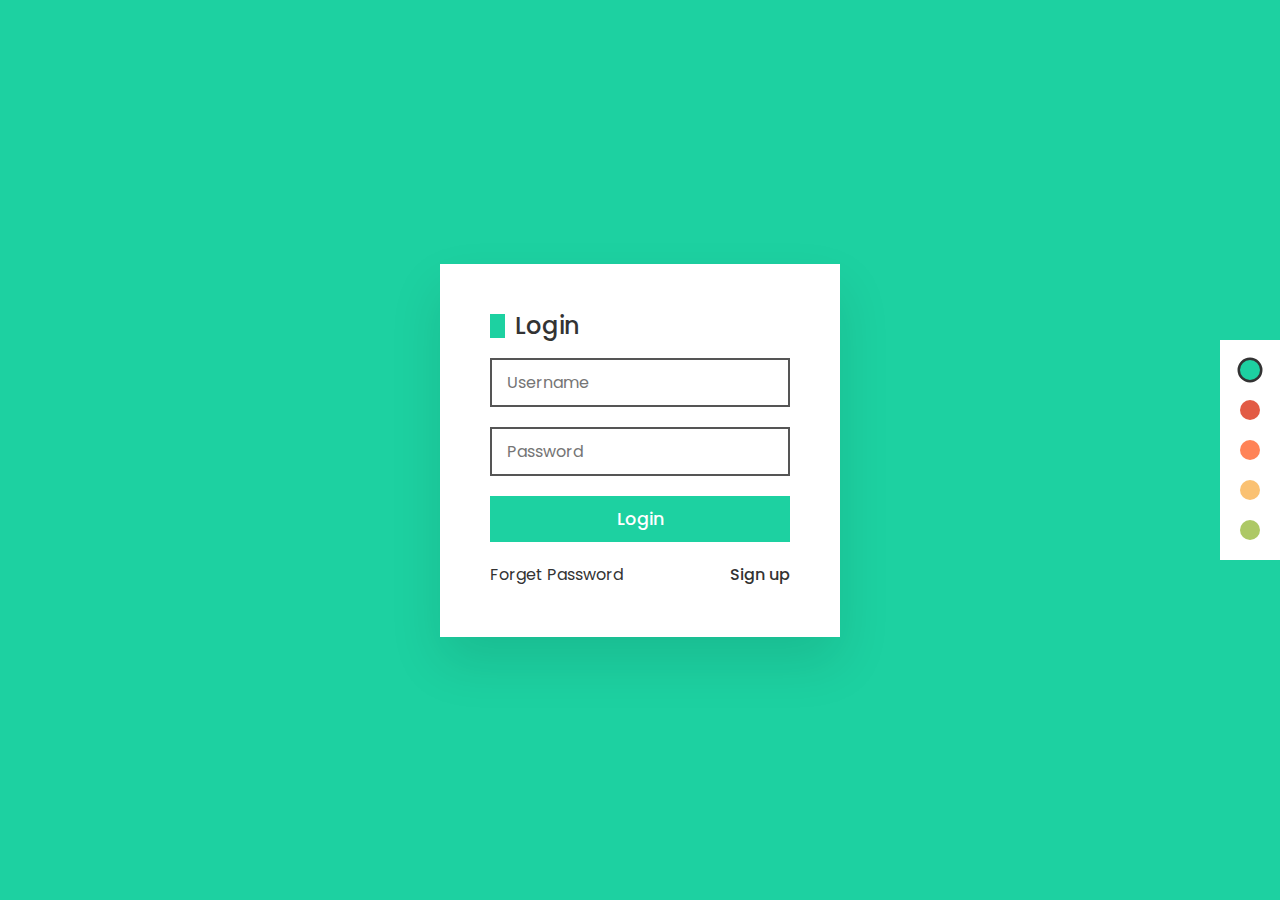
<file: Login Page/Login 1/index.html>
<!DOCTYPE html>
<html lang="en">
  <head>
    <title>Login</title>
    <!-- Required meta tags -->
    <meta charset="utf-8" />
    <meta
      name="viewport"
      content="width=device-width, initial-scale=1, shrink-to-fit=no"
    />

    <link rel="stylesheet" href="/Login Page/Login 1/style.css" />
  </head>

  <body>
    <div
      class="main d-flex flex-column justify-content-center align-items-center"
    >
      <form action="" method="post">
        <div class="login">
          <h2 id="txt">Login</h2>
          <div class="inputBox">
            <input
              type="text"
              name="username"
              id="username"
              placeholder="Username"
            />
          </div>
          <div class="inputBox">
            <input
              type="password"
              name="password"
              id="password"
              placeholder="Password"
            />
          </div>
          <div class="inputBox">
            <input type="submit" name="" id="btn" value="Login" />
          </div>
          <div class="group">
            <a href="#">Forget Password</a>
            <a href="/register">Sign up</a>
          </div>
        </div>
      </form>
    </div>
    <div class="colors">
      <span
        class="active"
        onclick="changeColor('#1dd1a1')"
        style="--clr: #1dd1a1"
      ></span>
      <span onclick="changeColor('#e25b45')" style="--clr: #e25b45"></span>
      <span onclick="changeColor('#ff8357')" style="--clr: #ff8357"></span>
      <span onclick="changeColor('#fac172')" style="--clr: #fac172"></span>
      <span onclick="changeColor('#adc865')" style="--clr: #adc865"></span>
    </div>

    <script>
      let btn = document.getElementById("btn");
      let txt = document.getElementById("txt");
      function changeColor(color) {
        document.body.style.background = color;
        btn.style.background = color;
        txt.style.borderColor = color;

        //tandai aktif warna
        document.querySelectorAll("span").forEach(function (item) {
          item.classList.remove("active");
        });
        event.target.classList.add("active");
      }
    </script>
  </body>
</html>
</file>
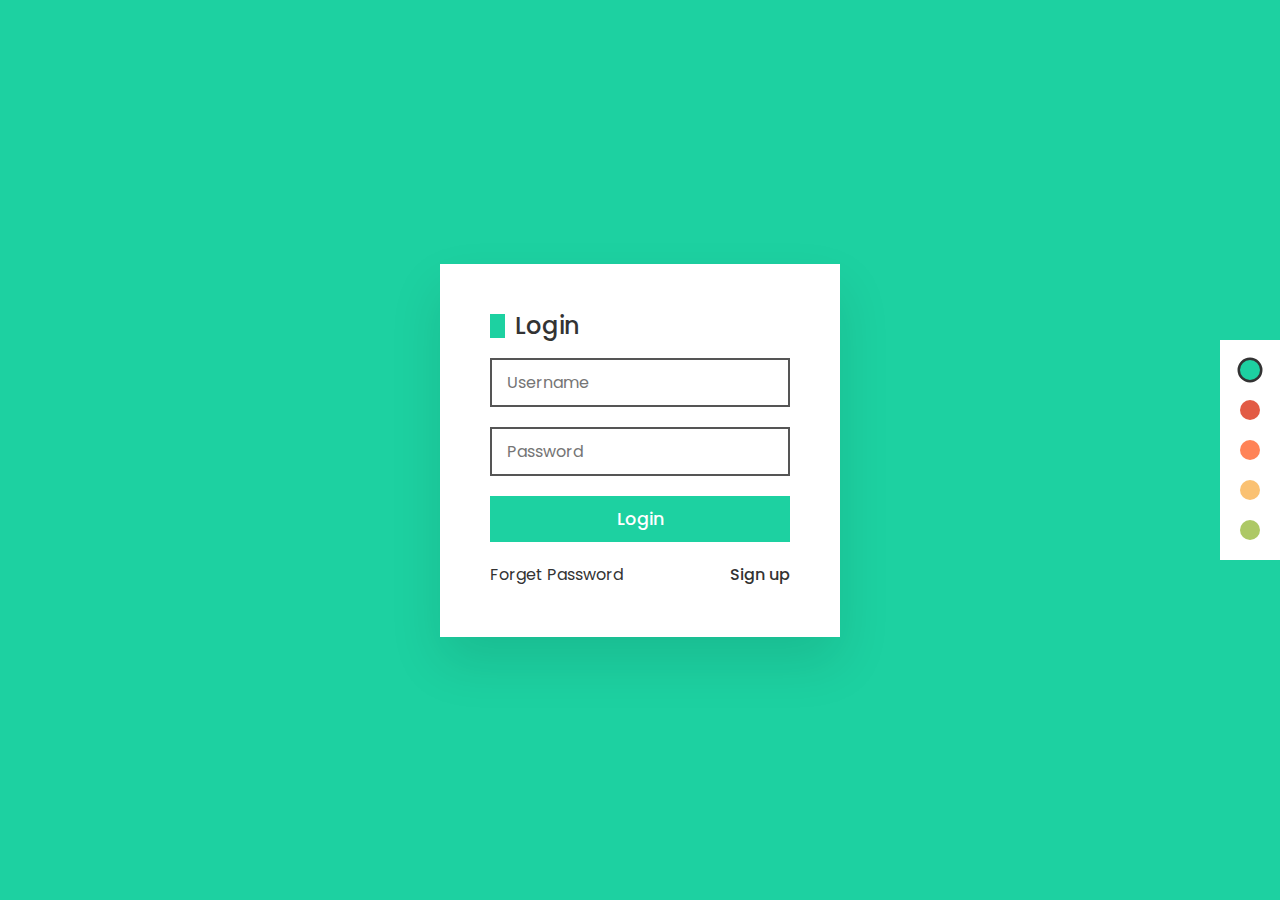
<file: Login Page/Login v1/index.html>
<!DOCTYPE html>
<html lang="en">
  <head>
    <title>Login v1</title>
    <!-- Required meta tags -->
    <meta charset="utf-8" />
    <meta
      name="viewport"
      content="width=device-width, initial-scale=1, shrink-to-fit=no"
    />

    <link rel="stylesheet" href="/Login Page/Login 1/style.css" />
  </head>

  <body>
    <div
      class="main d-flex flex-column justify-content-center align-items-center"
    >
      <form action="" method="post">
        <div class="login">
          <h2 id="txt">Login</h2>
          <div class="inputBox">
            <input
              type="text"
              name="username"
              id="username"
              placeholder="Username"
            />
          </div>
          <div class="inputBox">
            <input
              type="password"
              name="password"
              id="password"
              placeholder="Password"
            />
          </div>
          <div class="inputBox">
            <input type="submit" name="" id="btn" value="Login" />
          </div>
          <div class="group">
            <a href="#">Forget Password</a>
            <a href="/register">Sign up</a>
          </div>
        </div>
      </form>
    </div>
    <div class="colors">
      <span
        class="active"
        onclick="changeColor('#1dd1a1')"
        style="--clr: #1dd1a1"
      ></span>
      <span onclick="changeColor('#e25b45')" style="--clr: #e25b45"></span>
      <span onclick="changeColor('#ff8357')" style="--clr: #ff8357"></span>
      <span onclick="changeColor('#fac172')" style="--clr: #fac172"></span>
      <span onclick="changeColor('#adc865')" style="--clr: #adc865"></span>
    </div>

    <script>
      let btn = document.getElementById("btn");
      let txt = document.getElementById("txt");
      function changeColor(color) {
        document.body.style.background = color;
        btn.style.background = color;
        txt.style.borderColor = color;

        //tandai aktif warna
        document.querySelectorAll("span").forEach(function (item) {
          item.classList.remove("active");
        });
        event.target.classList.add("active");
      }
    </script>
  </body>
</html>
</file>
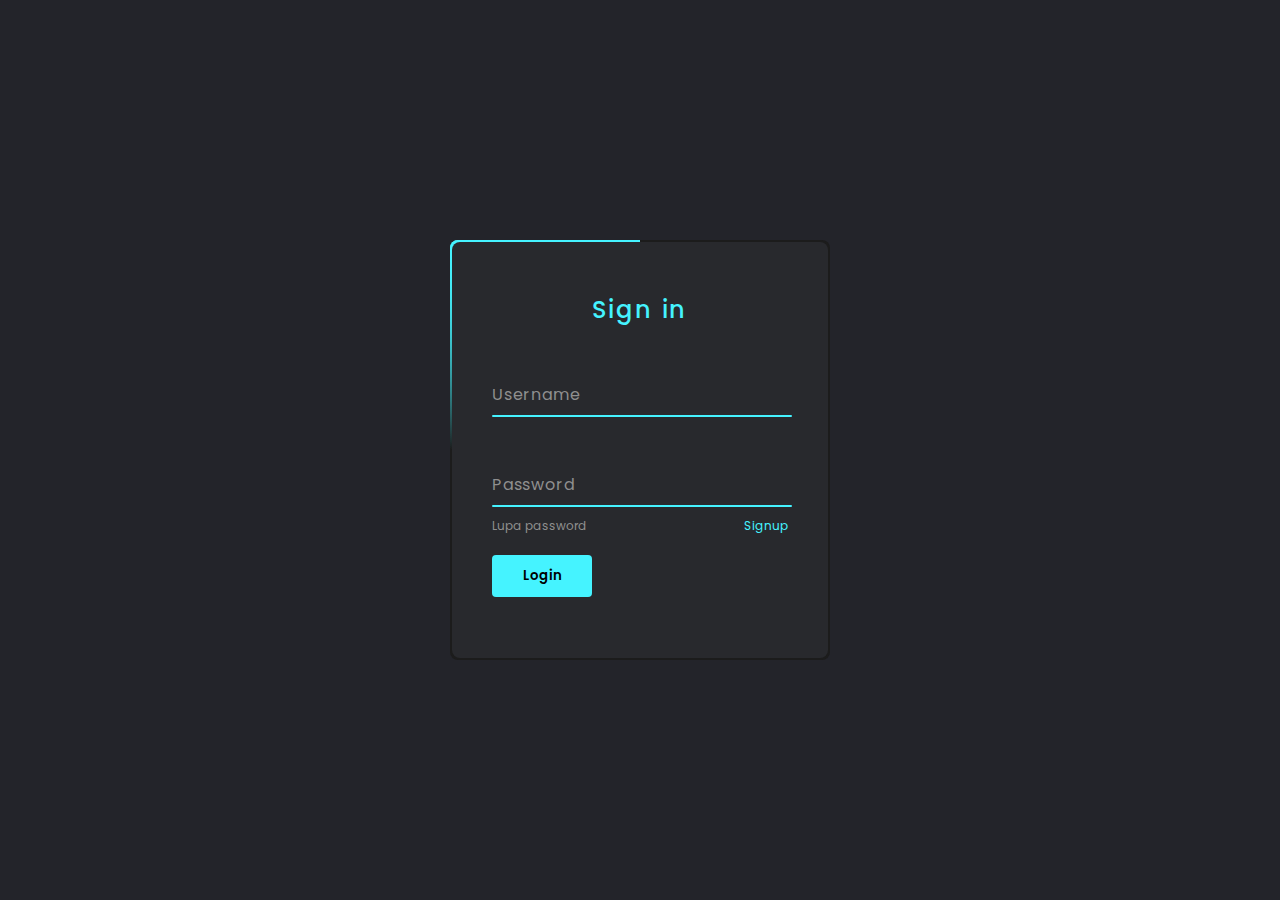
<file: Login Page/Login v2/index.html>
<!DOCTYPE html>
<html lang="en">
  <head>
    <meta charset="UTF-8" />
    <meta http-equiv="X-UA-Compatible" content="IE=edge" />
    <meta name="viewport" content="width=device-width, initial-scale=1.0" />
    <title>Login v2</title>
    <link rel="stylesheet" href="/Login Page/Login v2/style.css" />
  </head>
  <body>
    <div class="box">
      <div class="form">
        <h2>Sign in</h2>
        <div class="inputBox">
          <input type="text" required="required" />
          <span>Username</span>
          <i></i>
        </div>
        <div class="inputBox">
          <input type="password" required="required" />
          <span>Password</span>
          <i></i>
        </div>
        <div class="links">
          <a href="#">Lupa password</a>
          <a href="#">Signup</a>
        </div>
        <input type="submit" value="Login" />
      </div>
    </div>
  </body>
</html>
</file>
<file: Login Page/Login 1/style.css>
@import url('https://fonts.googleapis.com/css?family=Poppins:200,300,400,500,600,700,800,900&display=swap');
*
{
    margin: 0;
    padding: 0;
    box-sizing: border-box;
    font-family: 'Poppins',sans-serif;
}

body{
    display: flex;
    justify-content: center;
    align-items: center;
    min-height: 100vh;
    background-color: #1dd1a1;
    transition: 1;
}

.login{
    position: relative;
    padding: 50px;
    background-color: #fff;
    width: 400px;
    display: flex;
    flex-direction: column;
    gap: 20px;
    box-shadow: 0 25px 50px rgba(0, 0, 0, 0.1)
}

.login h2{
    font-weight: 500;
    border-left: 15px solid #1dd1a1;
    line-height: 1em;
    padding-left:10px;
    transition: 1s;
    color: #333;
}

.login .inputBox{
    position: relative;
}

.login .inputBox input{
    position: relative;
    width: 100%;
    padding: 10px 15px;
    outline: none;
    border: 2px solid #555;
    font-size: 1em;
    color: #333;

}


.login .inputBox input#btn {
    border: none;
    background-color: #1dd1a1;
    color: #fff;
    transition: 1s;
    font-size: 1.1em;
    font-weight: 500;
    cursor: pointer;
}

.login .group{
    display: flex;
    justify-content: space-between;
}

.login .group a{
    color: #333;
    text-decoration: none;
}

.login .group a:nth-child(2) {
    font-weight: 500;
}


.colors
{
    position: absolute;
    right: 0;
    padding: 10px;
    background-color:#fff;
    display: flex;
    justify-content: center;
    align-items: center;
    flex-direction: column;
}

.colors span{
    position: relative;
    width: 20px;
    height: 20px;
    background:var(--clr);
    margin: 10px;
    border-radius: 50%;
    cursor: pointer;
}

.colors span.active{
    border: 2px solid #333;
    scale: 1.25;

}
</file>
<file: Login Page/Login v2/style.css>
@import url('https://fonts.googleapis.com/css2?family=Poppins:wght@300;400;500;600;700;800;900&display=swap');

* {
        margin: 0;
        padding: 0;
        box-sizing: border-box;
        font-family: 'Poppins', sans-serif;

}

body {
        display: flex;
        justify-content: center;
        align-items: center;
        min-height: 100vh;
        background-color: #23242a;
}

.box {
        position: relative;
        width: 380px;
        height: 420px;
        background: #1c1c1c;
        border-radius: 8px;
        overflow: hidden;
}

.box::before {
        content: '';
        position: absolute;
        top: -50%;
        left: -50%;
        width: 380px;
        height: 420px;
        background: linear-gradient(0deg, transparent,
                        #45f3ff, #45f3ff);
        transform-origin: bottom right;
        animation: animate 6s linear infinite;

}

.box::after {
        content: '';
        position: absolute;
        top: -50%;
        left: -50%;
        width: 380px;
        height: 420px;
        background: linear-gradient(0deg, transparent,
                        #45f3ff, #45f3ff);
        transform-origin: bottom right;
        animation: animate 6s linear infinite;
        animation-delay: -3s;

}

@keyframes animate {
        0% {
                transform: rotate(0deg);
        }

        100% {
                transform: rotate(360deg);
        }
}

.form {
        position: absolute;
        inset: 2px;
        background: #28292d;
        z-index: 10;
        border-radius: 8px;
        padding: 50px 40px;
        display: flex;
        flex-direction: column;
}

.form h2 {
        color: #45f3ff;
        font-weight: 500;
        text-align: center;
        letter-spacing: 0.1em;
}

.inputBox {
        position: relative;
        width: 300px;
        margin-top: 35px;
}

.inputBox input {
        position: relative;
        width: 100%;
        padding: 20px 10px 10px;
        background: transparent;
        border: none;
        outline: none;
        color: #23242a;
        font-size: 1em;
        letter-spacing: 0.05em;
        z-index: 10;
}

.inputBox span {
        position: absolute;
        left: 0;
        padding: 20px 0px 10px;
        font-size: 1em;
        color: #8f8f8f;
        pointer-events: none;
        letter-spacing: 0.05em;
        transition: 0.5s;
}

.inputBox input:valid~span,
.inputBox input:focus~span {
        color: #45f3ff;
        transform: translateX(0px) translateY(-43px);
        font-size: 0.75em;
}

.inputBox i {
        position: absolute;
        left: 0;
        bottom: 0;
        width: 100%;
        height: 2px;
        background: #45f3ff;
        border-radius: 4px;
        transition: 0.5s;
        pointer-events: none;
}

.inputBox input:valid~i,
.inputBox input:focus~i {
        height: 44px;

}

.links {
        display: flex;
        justify-content: space-between;
}

.links a {
        margin: 10px 0;
        font-size: 0.75em;
        color: #8f8f8f;
        text-decoration: none;
}

.links a:hover,
.links :nth-child(2) {
        color: #45f3ff;

}

input[type="submit"] {
        border: none;
        outline: none;
        background: #45f3ff;
        padding: 11px 25px;
        width: 100px;
        margin-top: 10px;
        border-radius: 4px;
        font-weight: 600;
        cursor: pointer;
}
</file>
